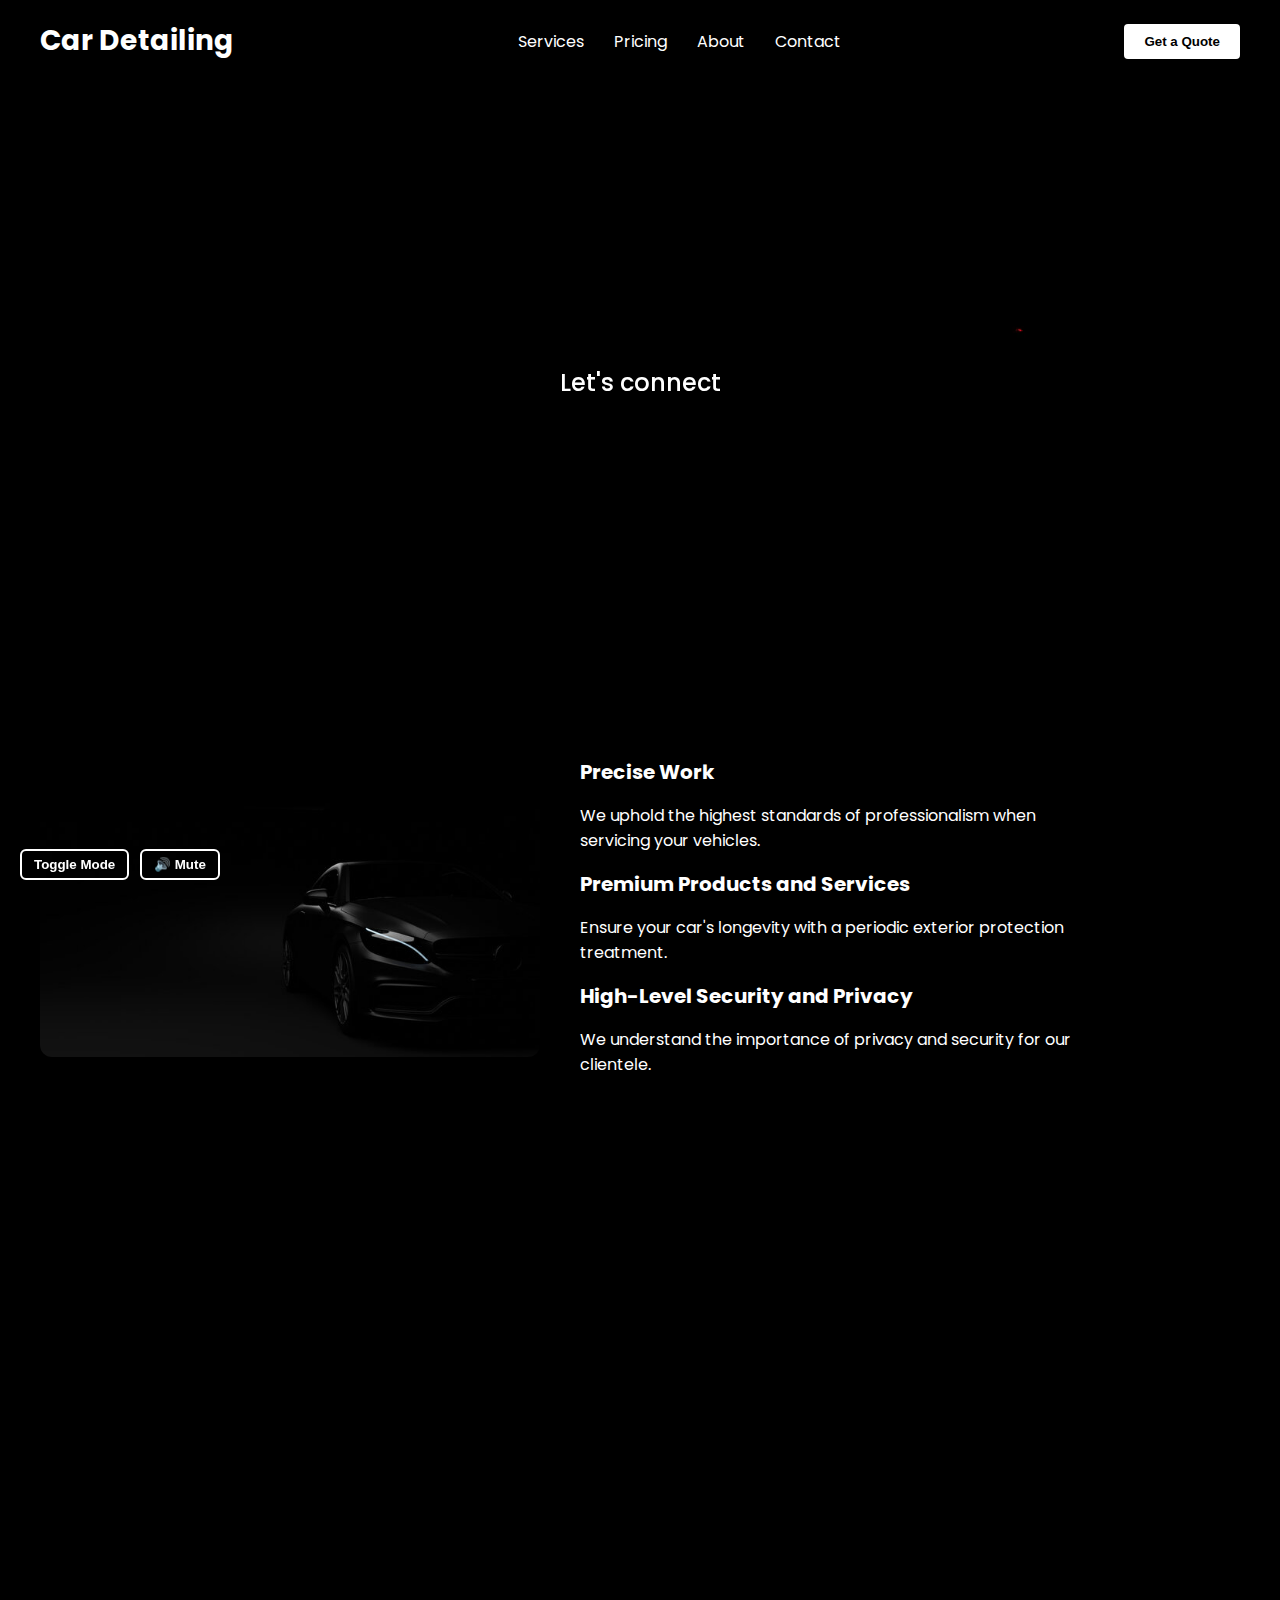
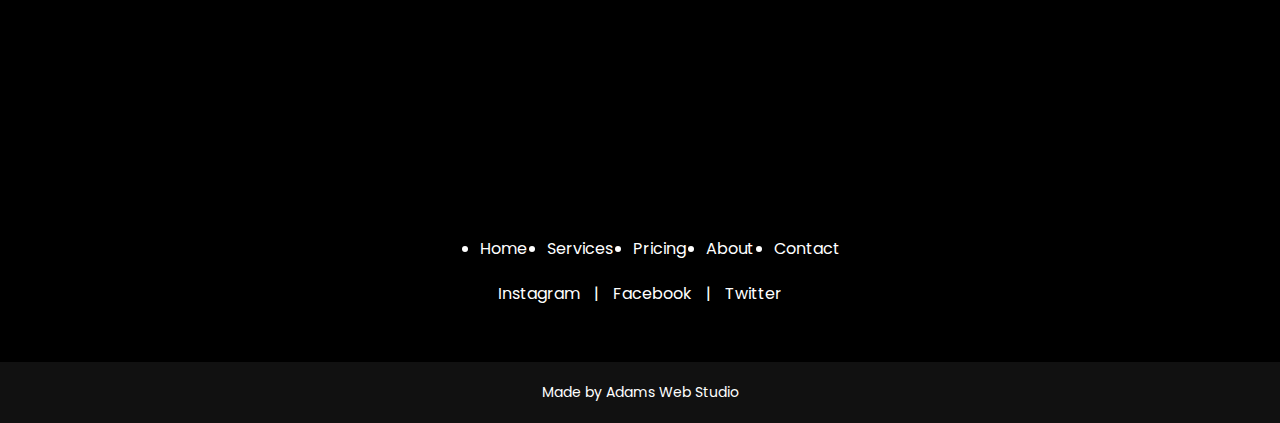
<file: index.html>
<!DOCTYPE html>
<html lang="en">
<head>
  <meta charset="UTF-8" />
  <meta name="viewport" content="width=device-width, initial-scale=1.0" />
  <title>Car Detailing</title>

  <!-- Fonts & Styles -->
  <link href="https://fonts.googleapis.com/css2?family=Poppins:wght@300;400;600&display=swap" rel="stylesheet" />
  <link rel="stylesheet" href="assets/css/style.css" />
  <script defer src="assets/js/script.js"></script>
</head>
<body>

  <!-- THEME + AUDIO TOGGLES -->
  <button id="theme-toggle">Toggle Mode</button>
  <button id="audio-toggle">🔊 Mute</button>

  <!-- BACKGROUND AUDIO (muted by default) -->
  <audio id="bg-audio" autoplay loop muted>
    <source src="assets/audio/engine_idle.mp3" type="audio/mp3" />
    Your browser does not support the audio tag.
  </audio>

  <!-- MOBILE NAV HAMBURGER -->
  <div class="hamburger" onclick="toggleNav()">
    <span></span><span></span><span></span>
  </div>

  <!-- MOBILE NAV MENU -->
  <nav class="mobile-nav" id="mobileNav">
    <ul>
      <li><a href="index.html">Home</a></li>
      <li><a href="services.html">Services</a></li>
      <li><a href="pricing.html">Pricing</a></li>
      <li><a href="about.html">About</a></li>
      <li><a href="contact.html">Contact</a></li>
    </ul>
  </nav>

  <!-- HEADER -->
  <header>
    <h1>Car Detailing</h1>
    <nav class="desktop-nav">
      <ul>
        <li><a href="services.html">Services</a></li>
        <li><a href="pricing.html">Pricing</a></li>
        <li><a href="about.html">About</a></li>
        <li><a href="contact.html">Contact</a></li>
      </ul>
    </nav>
    <button onclick="window.location.href='pricing.html'">Get a Quote</button>
  </header>

  <!-- HERO VIDEO -->
  <section id="hero">
    <div class="video-container">
      <video autoplay loop muted playsinline>
        <source src="assets/images/spinning_car.mp4" type="video/mp4" />
        Your browser does not support the video tag.
      </video>
      <a class="overlay-link" href="services.html">Let's connect</a>
    </div>
  </section>

  <!-- FEATURE SECTION -->
  <section class="feature-section fade-in">
    <img src="assets/images/entry_detail.jpg" alt="Car Image" />
    <div class="feature-text">
      <h3>Precise Work</h3>
      <p>We uphold the highest standards of professionalism when servicing your vehicles.</p>
      <h3>Premium Products and Services</h3>
      <p>Ensure your car's longevity with a periodic exterior protection treatment.</p>
      <h3>High-Level Security and Privacy</h3>
      <p>We understand the importance of privacy and security for our clientele.</p>
    </div>
  </section>

  <!-- CTA OVERLAY -->
  <section class="cta-overlay fade-in">
    <img src="assets/images/maintenance_detail.jpg" alt="Detailing Background" />
    <div class="cta-text">
      <h2>Book your luxury<br>car detailing today</h2>
      <a href="pricing.html">Get a quote now</a>
    </div>
  </section>

  <!-- FOOTER NAV + SOCIAL -->
  <section class="footer-links" id="contact">
    <nav>
      <ul>
        <li><a href="index.html">Home</a></li>
        <li><a href="services.html">Services</a></li>
        <li><a href="pricing.html">Pricing</a></li>
        <li><a href="about.html">About</a></li>
        <li><a href="contact.html">Contact</a></li>
      </ul>
    </nav>
    <p>
      <a href="https://instagram.com" target="_blank">Instagram</a> |
      <a href="https://facebook.com" target="_blank">Facebook</a> |
      <a href="https://twitter.com" target="_blank">Twitter</a>
    </p>
  </section>

  <!-- FOOTER -->
  <footer>
    Made by <a href="https://adamswebstudio.online" target="_blank">Adams Web Studio</a>
  </footer>

  <!-- JS (inline for now or move to script.js) -->
  <script>
    const themeToggle = document.getElementById("theme-toggle");
    const audio = document.getElementById("bg-audio");
    const audioToggle = document.getElementById("audio-toggle");
    const mobileNav = document.getElementById("mobileNav");

    themeToggle.addEventListener("click", () => {
      document.body.classList.toggle("light-mode");
    });

    audioToggle.addEventListener("click", () => {
      audio.muted = !audio.muted;
      audioToggle.textContent = audio.muted ? "🔇 Unmute" : "🔊 Mute";
      if (!audio.muted) audio.play();
    });

    function toggleNav() {
      mobileNav.classList.toggle("open");
    }
  </script>
</body>
</html>
</file>
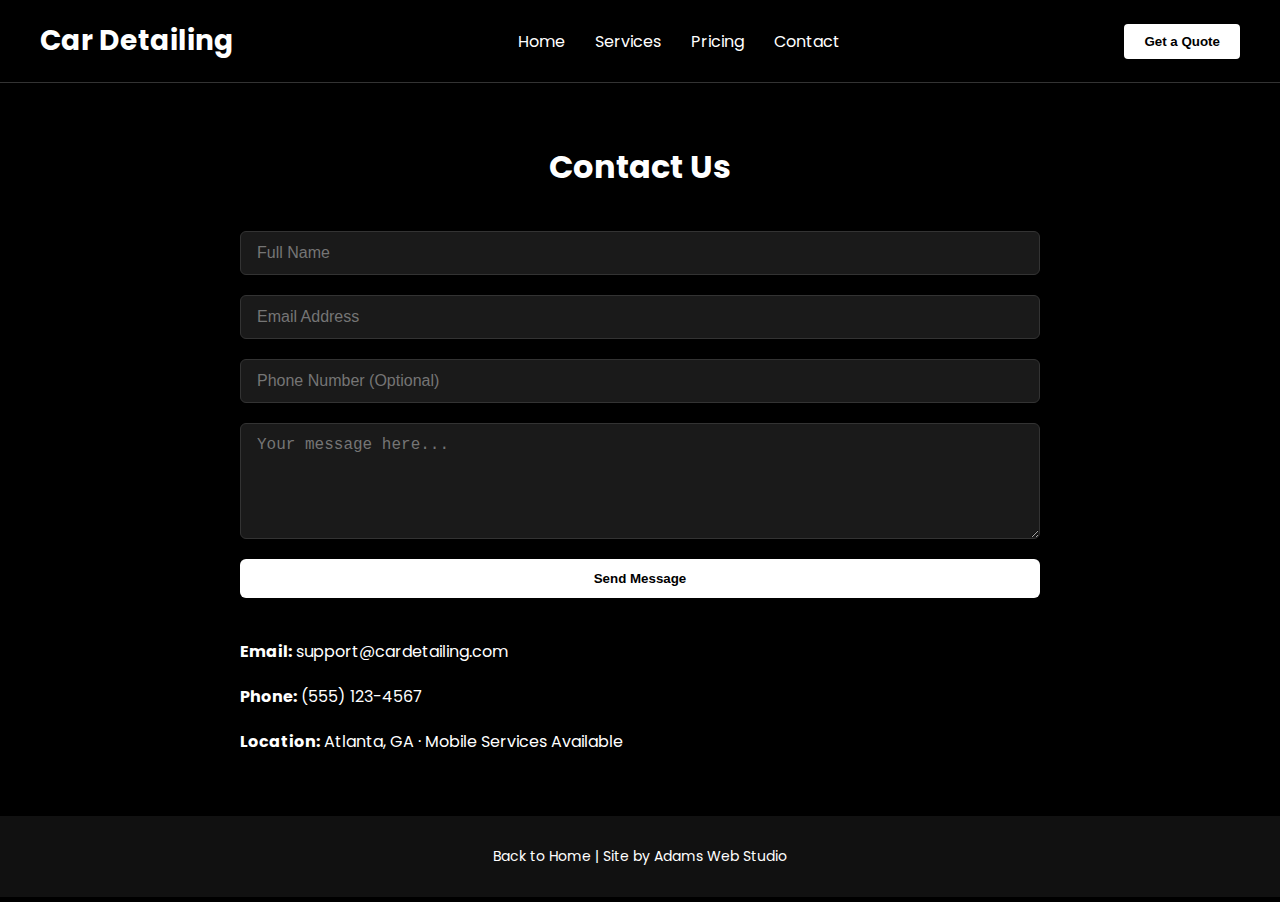
<file: contact.html>
<!DOCTYPE html>
<html lang="en">
<head>
  <meta charset="UTF-8" />
  <meta name="viewport" content="width=device-width, initial-scale=1.0" />
  <title>Contact Us - Car Detailing</title>

  <!-- Font & Style -->
  <link href="https://fonts.googleapis.com/css2?family=Poppins:wght@300;400;600&display=swap" rel="stylesheet" />
  <style>
    body {
      margin: 0;
      padding: 0;
      font-family: 'Poppins', sans-serif;
      background-color: black;
      color: white;
    }

    a {
      color: white;
      text-decoration: none;
    }

    header {
      display: flex;
      justify-content: space-between;
      align-items: center;
      padding: 20px 40px;
      flex-wrap: wrap;
      background-color: black;
      border-bottom: 1px solid #333;
    }

    header h1 {
      font-size: 28px;
      margin: 0;
    }

    nav ul {
      display: flex;
      gap: 30px;
      list-style: none;
      margin: 0;
      padding: 0;
      flex-wrap: wrap;
    }

    nav ul li a {
      color: white;
      font-size: 16px;
    }

    header button {
      background-color: white;
      color: black;
      border: none;
      padding: 10px 20px;
      font-weight: 600;
      cursor: pointer;
      border-radius: 4px;
    }

    /* Contact Section */
    .contact-section {
      max-width: 800px;
      margin: 60px auto;
      padding: 0 20px;
      animation: fadeIn 1.2s ease forwards;
    }

    .contact-section h2 {
      font-size: 32px;
      text-align: center;
      margin-bottom: 40px;
    }

    form {
      display: flex;
      flex-direction: column;
      gap: 20px;
    }

    input, textarea {
      background: #1a1a1a;
      border: 1px solid #333;
      color: white;
      font-size: 16px;
      padding: 12px 16px;
      border-radius: 6px;
      resize: vertical;
    }

    input:focus, textarea:focus {
      outline: none;
      border-color: white;
    }

    button[type="submit"] {
      background-color: white;
      color: black;
      font-weight: bold;
      padding: 12px;
      border: none;
      border-radius: 6px;
      cursor: pointer;
      transition: 0.3s;
    }

    button[type="submit"]:hover {
      background-color: #ddd;
    }

    .contact-info {
      margin-top: 40px;
      font-size: 16px;
      line-height: 1.8;
    }

    footer {
      text-align: center;
      padding: 30px 20px;
      background-color: #111;
      font-size: 14px;
    }

    footer a {
      color: white;
    }

    @keyframes fadeIn {
      from { opacity: 0; transform: translateY(30px); }
      to { opacity: 1; transform: translateY(0); }
    }

    @media (max-width: 600px) {
      header {
        flex-direction: column;
        text-align: center;
      }

      nav ul {
        flex-direction: column;
        gap: 10px;
      }
    }
  </style>
</head>
<body>

  <!-- Navigation -->
  <header>
    <h1>Car Detailing</h1>
    <nav>
      <ul>
        <li><a href="index.html">Home</a></li>
        <li><a href="services.html">Services</a></li>
        <li><a href="pricing.html">Pricing</a></li>
        <li><a href="contact.html">Contact</a></li>
      </ul>
    </nav>
    <button onclick="window.location.href='pricing.html'">Get a Quote</button>
  </header>

  <!-- Contact Form Section -->
  <section class="contact-section">
    <h2>Contact Us</h2>
    <form action="#" method="POST">
      <input type="text" name="name" placeholder="Full Name" required />
      <input type="email" name="email" placeholder="Email Address" required />
      <input type="tel" name="phone" placeholder="Phone Number (Optional)" />
      <textarea name="message" rows="5" placeholder="Your message here..." required></textarea>
      <button type="submit">Send Message</button>
    </form>

    <div class="contact-info">
      <p><strong>Email:</strong> support@cardetailing.com</p>
      <p><strong>Phone:</strong> (555) 123-4567</p>
      <p><strong>Location:</strong> Atlanta, GA · Mobile Services Available</p>
    </div>
  </section>

  <!-- Footer -->
  <footer>
    Back to <a href="index.html">Home</a> | Site by <a href="https://adamswebstudio.online" target="_blank">Adams Web Studio</a>
  </footer>

</body>
</html>
</file>
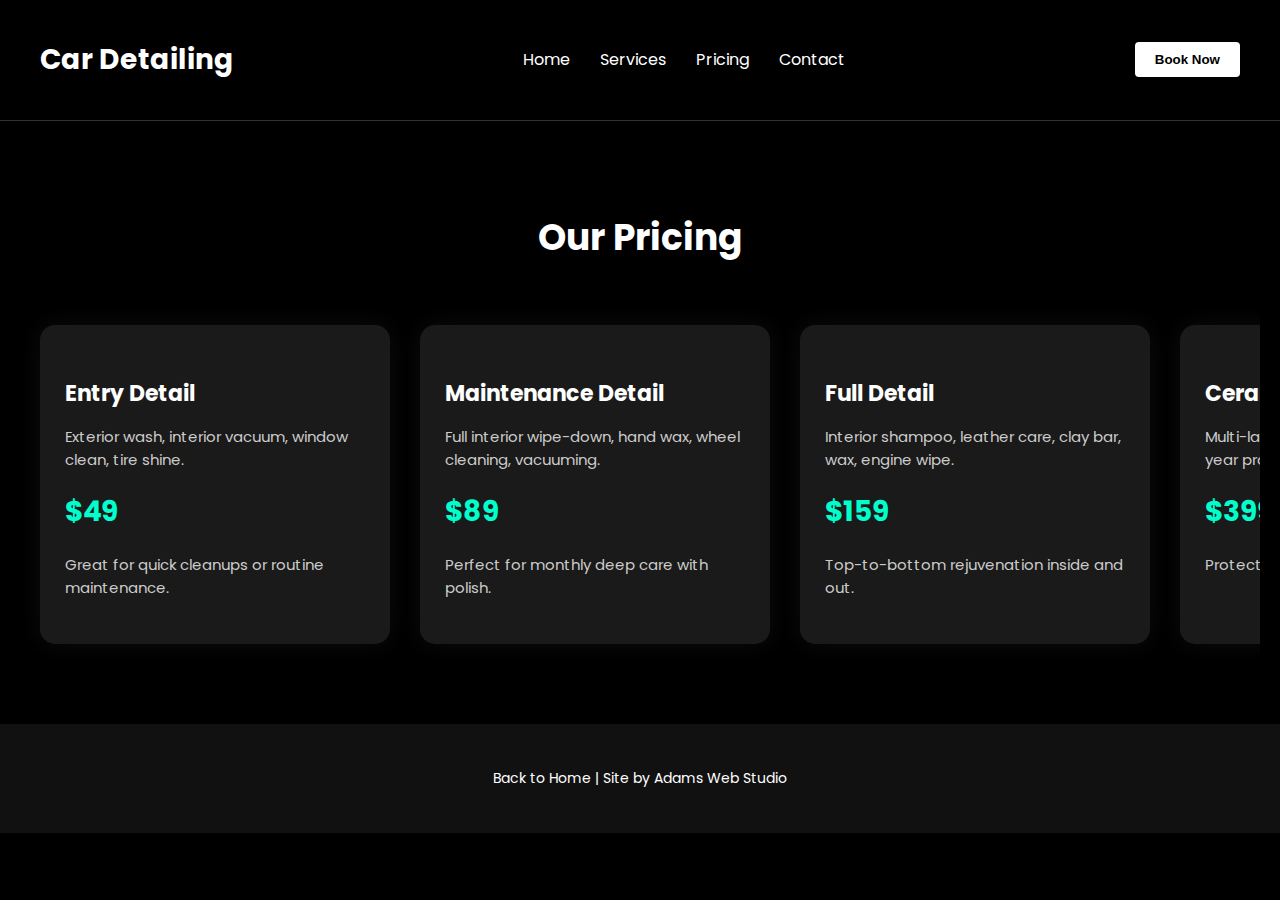
<file: pricing.html>
<!DOCTYPE html>
<html lang="en">
<head>
  <meta charset="UTF-8" />
  <meta name="viewport" content="width=device-width, initial-scale=1.0" />
  <title>Pricing - Car Detailing</title>

  <!-- Font -->
  <link href="https://fonts.googleapis.com/css2?family=Poppins:wght@300;400;600&display=swap" rel="stylesheet" />
  <style>
    body {
      margin: 0;
      padding: 0;
      font-family: 'Poppins', sans-serif;
      background-color: black;
      color: white;
    }

    a {
      color: white;
      text-decoration: none;
    }

    header {
      display: flex;
      justify-content: space-between;
      align-items: center;
      padding: 20px 40px;
      flex-wrap: wrap;
      border-bottom: 1px solid #333;
    }

    header h1 {
      font-size: 28px;
    }

    nav ul {
      display: flex;
      list-style: none;
      gap: 30px;
      padding: 0;
      margin: 0;
    }

    nav ul li a {
      color: white;
      font-size: 16px;
    }

    header button {
      background-color: white;
      color: black;
      border: none;
      padding: 10px 20px;
      font-weight: 600;
      cursor: pointer;
      border-radius: 4px;
    }

    .pricing-section {
      padding: 60px 20px;
      text-align: center;
      animation: fadeIn 1s ease-in-out forwards;
    }

    .pricing-section h2 {
      font-size: 36px;
      margin-bottom: 40px;
    }

    .pricing-cards {
      display: flex;
      overflow-x: auto;
      gap: 30px;
      padding: 20px;
      scroll-snap-type: x mandatory;
    }

    .pricing-card {
      background-color: #1a1a1a;
      flex: 0 0 300px;
      padding: 30px 25px;
      border-radius: 15px;
      text-align: left;
      scroll-snap-align: center;
      box-shadow: 0 0 25px rgba(255, 255, 255, 0.05);
      transition: transform 0.3s ease, box-shadow 0.3s ease;
      animation: slideUp 1s ease forwards;
      opacity: 0;
    }

    .pricing-card:hover {
      transform: translateY(-8px);
      box-shadow: 0 0 40px rgba(255, 255, 255, 0.1);
    }

    .pricing-card h3 {
      font-size: 22px;
      margin-bottom: 10px;
    }

    .pricing-card p {
      font-size: 15px;
      color: #ccc;
    }

    .price {
      font-size: 28px;
      font-weight: bold;
      margin: 20px 0;
      color: #00ffcc;
    }

    footer {
      text-align: center;
      padding: 30px 20px;
      background-color: #111;
      font-size: 14px;
    }

    /* Animations */
    @keyframes fadeIn {
      from { opacity: 0; transform: translateY(20px); }
      to { opacity: 1; transform: translateY(0); }
    }

    @keyframes slideUp {
      from { opacity: 0; transform: translateY(40px); }
      to { opacity: 1; transform: translateY(0); }
    }

    /* Responsive */
    @media (max-width: 768px) {
      .pricing-cards {
        padding: 10px;
        gap: 20px;
      }
    }
  </style>

  <script>
    document.addEventListener("DOMContentLoaded", () => {
      const cards = document.querySelectorAll(".pricing-card");
      const observer = new IntersectionObserver((entries) => {
        entries.forEach(entry => {
          if (entry.isIntersecting) {
            entry.target.style.opacity = 1;
            entry.target.style.animationDelay = "0s";
          }
        });
      }, { threshold: 0.1 });

      cards.forEach(card => observer.observe(card));
    });
  </script>
</head>
<body>

  <!-- Header/Nav -->
  <header>
    <h1>Car Detailing</h1>
    <nav>
      <ul>
        <li><a href="index.html">Home</a></li>
        <li><a href="services.html">Services</a></li>
        <li><a href="pricing.html">Pricing</a></li>
        <li><a href="contact.html">Contact</a></li>
      </ul>
    </nav>
    <button onclick="window.location.href='contact.html'">Book Now</button>
  </header>

  <!-- Pricing Section -->
  <section class="pricing-section">
    <h2>Our Pricing</h2>
    <div class="pricing-cards">

      <div class="pricing-card">
        <h3>Entry Detail</h3>
        <p>Exterior wash, interior vacuum, window clean, tire shine.</p>
        <div class="price">$49</div>
        <p>Great for quick cleanups or routine maintenance.</p>
      </div>

      <div class="pricing-card">
        <h3>Maintenance Detail</h3>
        <p>Full interior wipe-down, hand wax, wheel cleaning, vacuuming.</p>
        <div class="price">$89</div>
        <p>Perfect for monthly deep care with polish.</p>
      </div>

      <div class="pricing-card">
        <h3>Full Detail</h3>
        <p>Interior shampoo, leather care, clay bar, wax, engine wipe.</p>
        <div class="price">$159</div>
        <p>Top-to-bottom rejuvenation inside and out.</p>
      </div>

      <div class="pricing-card">
        <h3>Ceramic Coating</h3>
        <p>Multi-layer ceramic, paint correction, 2-year protection.</p>
        <div class="price">$399+</div>
        <p>Protect your shine and paint for years.</p>
      </div>

      <div class="pricing-card">
        <h3>Engine Bay Detail</h3>
        <p>Degrease and protect all visible engine components.</p>
        <div class="price">$79</div>
        <p>Optional add-on for any detail service.</p>
      </div>

      <div class="pricing-card">
        <h3>Mobile Detailing</h3>
        <p>We come to you with all our detailing services.</p>
        <div class="price">+$20</div>
        <p>Travel fee based on location.</p>
      </div>

    </div>
  </section>

  <!-- Footer -->
  <footer>
    <p>Back to <a href="index.html">Home</a> | Site by <a href="https://adamswebstudio.online" target="_blank">Adams Web Studio</a></p>
  </footer>

</body>
</html>
</file>
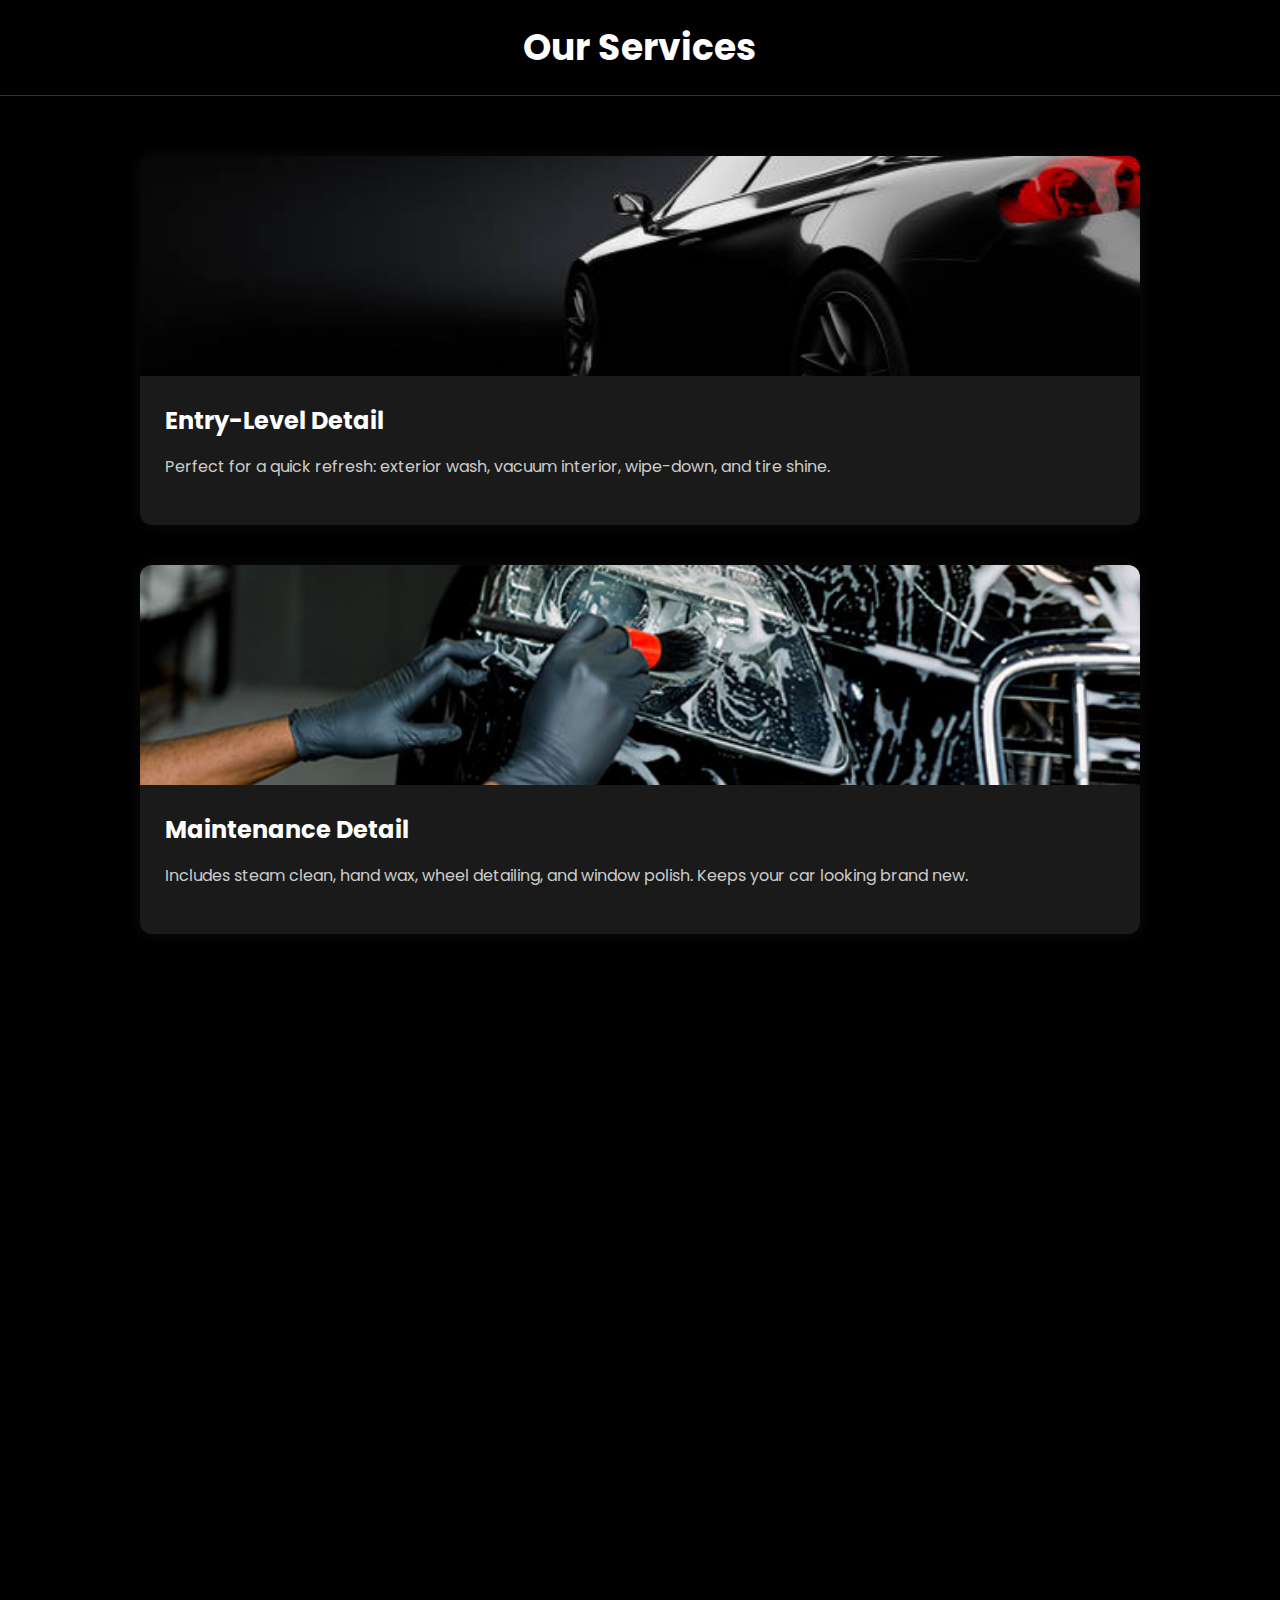
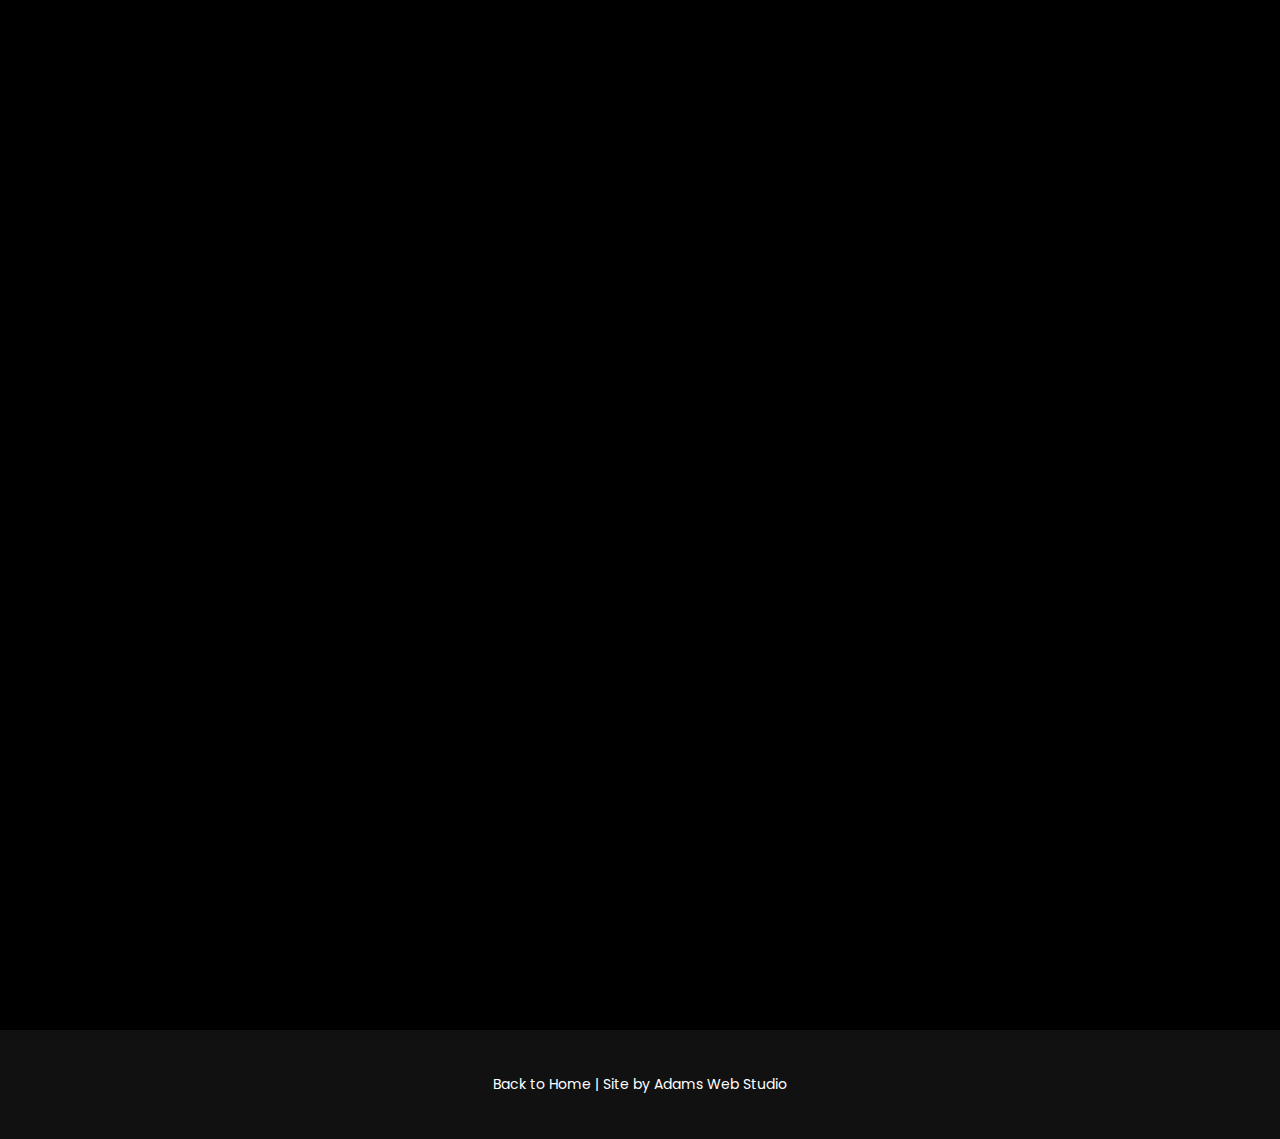
<file: services.html>
<!DOCTYPE html>
<html lang="en">
<head>
  <meta charset="UTF-8" />
  <meta name="viewport" content="width=device-width, initial-scale=1.0" />
  <title>Our Services - Car Detailing</title>

  <!-- Fonts and Styles -->
  <link href="https://fonts.googleapis.com/css2?family=Poppins:wght@300;400;600&display=swap" rel="stylesheet" />
  <style>
    body {
      margin: 0;
      padding: 0;
      font-family: 'Poppins', sans-serif;
      background-color: black;
      color: white;
    }

    a {
      color: white;
      text-decoration: none;
    }

    header {
      padding: 20px 40px;
      text-align: center;
      border-bottom: 1px solid #333;
    }

    header h1 {
      margin: 0;
      font-size: 36px;
      animation: slideDown 1s ease forwards;
    }

    .services-container {
      display: flex;
      flex-direction: column;
      gap: 40px;
      padding: 60px 20px;
      max-width: 1000px;
      margin: auto;
    }

    .service-card {
      background-color: #1a1a1a;
      border-radius: 12px;
      overflow: hidden;
      box-shadow: 0 0 15px rgba(255, 255, 255, 0.05);
      transform: scale(0.95);
      transition: transform 0.4s ease, box-shadow 0.4s ease;
      opacity: 0;
      transform: translateY(50px);
    }

    .service-card.appear {
      opacity: 1;
      transform: translateY(0) scale(1);
    }

    .service-card:hover {
      transform: scale(1.02);
      box-shadow: 0 0 25px rgba(255, 255, 255, 0.1);
    }

    .service-image {
      width: 100%;
      height: 220px;
      object-fit: cover;
      transition: filter 0.5s ease;
    }

    .service-card:hover .service-image {
      filter: brightness(1.1);
    }

    .service-content {
      padding: 20px 25px 30px;
    }

    .service-content h2 {
      margin: 0 0 10px;
      font-size: 24px;
      animation: fadeIn 1s ease forwards;
    }

    .service-content p {
      color: #ccc;
      font-size: 16px;
      animation: fadeIn 1.3s ease forwards;
    }

    footer {
      text-align: center;
      padding: 30px 20px;
      background-color: #111;
      font-size: 14px;
    }

    footer a {
      color: white;
    }

    /* Animations */
    @keyframes fadeIn {
      from { opacity: 0; transform: translateY(20px); }
      to { opacity: 1; transform: translateY(0); }
    }

    @keyframes slideDown {
      from { opacity: 0; transform: translateY(-40px); }
      to { opacity: 1; transform: translateY(0); }
    }

    /* Responsive */
    @media (max-width: 600px) {
      .service-content {
        padding: 15px;
      }
      .service-content h2 {
        font-size: 20px;
      }
      .service-content p {
        font-size: 14px;
      }
    }
  </style>

  <script>
    document.addEventListener("DOMContentLoaded", () => {
      const cards = document.querySelectorAll(".service-card");
      const observer = new IntersectionObserver((entries) => {
        entries.forEach(entry => {
          if (entry.isIntersecting) {
            entry.target.classList.add("appear");
          }
        });
      }, { threshold: 0.2 });

      cards.forEach(card => observer.observe(card));
    });
  </script>
</head>
<body>

  <!-- Header -->
  <header>
    <h1>Our Services</h1>
  </header>

  <!-- Services Section -->
  <section class="services-container">

    <div class="service-card">
      <img src="assets/images/entry.jpg" class="service-image" alt="Entry Level Detail" />
      <div class="service-content">
        <h2>Entry-Level Detail</h2>
        <p>Perfect for a quick refresh: exterior wash, vacuum interior, wipe-down, and tire shine.</p>
      </div>
    </div>

    <div class="service-card">
      <img src="assets/images/maintenance.jpg" class="service-image" alt="Maintenance Detail" />
      <div class="service-content">
        <h2>Maintenance Detail</h2>
        <p>Includes steam clean, hand wax, wheel detailing, and window polish. Keeps your car looking brand new.</p>
      </div>
    </div>

    <div class="service-card">
      <img src="assets/images/full.jpg" class="service-image" alt="Full Detail" />
      <div class="service-content">
        <h2>Full Detail</h2>
        <p>Top-to-bottom deep clean: clay bar, paint correction, shampoo carpets, and leather conditioning.</p>
      </div>
    </div>

    <div class="service-card">
      <img src="assets/images/engine.jpg" class="service-image" alt="Engine Bay Cleaning" />
      <div class="service-content">
        <h2>Engine Bay Cleaning</h2>
        <p>Degrease and detail your engine bay safely and professionally. Great for shows or resale value.</p>
      </div>
    </div>

    <div class="service-card">
      <img src="assets/images/ceramic.jpg" class="service-image" alt="Ceramic Coating" />
      <div class="service-content">
        <h2>Ceramic Coating</h2>
        <p>Protect your paint with long-lasting ceramic coating. Shine and durability guaranteed.</p>
      </div>
    </div>

    <div class="service-card">
      <img src="assets/images/mobile.jpg" class="service-image" alt="Mobile Detailing" />
      <div class="service-content">
        <h2>Mobile Detailing</h2>
        <p>We come to you! All detailing services available at your home or office.</p>
      </div>
    </div>

  </section>

  <!-- Footer -->
  <footer>
    <p>Back to <a href="index.html">Home</a> | Site by <a href="https://adamswebstudio.online" target="_blank">Adams Web Studio</a></p>
  </footer>

</body>
</html>
</file>
<file: assets/css/style.css>
/* === BASE STYLES === */
body {
  margin: 0;
  padding: 0;
  font-family: 'Poppins', sans-serif;
  background-color: black;
  color: white;
  transition: background-color 0.4s ease, color 0.4s ease;
}

a {
  color: white;
  text-decoration: none;
  transition: 0.3s ease;
}

a:hover {
  text-decoration: underline;
}

/* === LIGHT MODE === */
body.light-mode {
  background-color: white;
  color: black;
}

body.light-mode a {
  color: black;
}

body.light-mode header button {
  background-color: black;
  color: white;
}

body.light-mode footer {
  background-color: #eee;
}

/* === HEADER === */
header {
  display: flex;
  justify-content: space-between;
  align-items: center;
  padding: 20px 40px;
  flex-wrap: wrap;
  background-color: transparent;
  position: relative;
  z-index: 10;
}

header h1 {
  font-size: 28px;
  margin: 0;
}

nav.desktop-nav ul {
  display: flex;
  list-style: none;
  gap: 30px;
  padding: 0;
  margin: 0;
}

nav.desktop-nav ul li a {
  font-size: 16px;
}

/* === CTA BUTTON === */
header button {
  background-color: white;
  color: black;
  border: none;
  padding: 10px 20px;
  font-weight: 600;
  cursor: pointer;
  border-radius: 4px;
  transition: background-color 0.3s ease;
}

header button:hover {
  background-color: #ddd;
}

/* === HERO VIDEO === */
#hero {
  position: relative;
  text-align: center;
  overflow: hidden;
}

.video-container {
  position: relative;
  width: 100%;
  max-height: 600px;
  overflow: hidden;
}

.video-container video {
  width: 100%;
  height: auto;
  object-fit: cover;
  display: block;
}

.overlay-link {
  position: absolute;
  top: 50%;
  left: 50%;
  transform: translate(-50%, -50%);
  font-size: 24px;
  font-weight: 500;
  background-color: rgba(0, 0, 0, 0.4);
  padding: 10px 20px;
  border-radius: 8px;
}

/* === FEATURES SECTION === */
.feature-section {
  display: flex;
  flex-wrap: wrap;
  padding: 60px 40px;
  align-items: center;
  gap: 40px;
}

.feature-section img {
  width: 100%;
  max-width: 500px;
  border-radius: 12px;
}

.feature-text {
  max-width: 500px;
}

.feature-text h3 {
  margin: 15px 0 5px;
  font-size: 20px;
}

/* === CTA OVERLAY SECTION === */
.cta-overlay {
  position: relative;
  margin: 60px 0;
}

.cta-overlay img {
  width: 100%;
  max-height: 500px;
  object-fit: cover;
  border-radius: 12px;
}

.cta-text {
  position: absolute;
  top: 20px;
  left: 20px;
  background-color: rgba(0, 0, 0, 0.5);
  padding: 20px;
  border-radius: 10px;
}

.cta-text h2 {
  margin: 0 0 10px;
  font-size: 26px;
}

/* === FOOTER LINKS & SOCIALS === */
.footer-links {
  text-align: center;
  padding: 40px 20px;
}

.footer-links nav ul {
  display: flex;
  justify-content: center;
  gap: 20px;
  flex-wrap: wrap;
  margin-bottom: 20px;
}

.footer-links p a {
  margin: 0 10px;
}

/* === FOOTER === */
footer {
  text-align: center;
  padding: 20px;
  background-color: #111;
  font-size: 14px;
}

/* === THEME & AUDIO TOGGLES === */
#theme-toggle,
#audio-toggle {
  position: fixed;
  bottom: 20px;
  padding: 6px 12px;
  font-weight: bold;
  border-radius: 6px;
  border: 2px solid white;
  background: none;
  color: white;
  cursor: pointer;
  z-index: 9999;
}

#theme-toggle {
  left: 20px;
}

#audio-toggle {
  left: 140px;
}

body.light-mode #theme-toggle,
body.light-mode #audio-toggle {
  color: black;
  border-color: black;
}

/* === HAMBURGER MENU === */
.hamburger {
  display: none;
  flex-direction: column;
  cursor: pointer;
  z-index: 9998;
  position: absolute;
  top: 25px;
  right: 30px;
}

.hamburger span {
  height: 3px;
  width: 25px;
  background: white;
  margin: 4px 0;
  border-radius: 2px;
}

nav.mobile-nav {
  display: none;
  position: fixed;
  top: 0;
  right: 0;
  background: black;
  width: 60%;
  height: 100vh;
  flex-direction: column;
  align-items: center;
  padding-top: 80px;
  z-index: 9997;
  transform: translateX(100%);
  transition: transform 0.4s ease;
}

nav.mobile-nav.open {
  transform: translateX(0%);
  display: flex;
}

nav.mobile-nav ul {
  list-style: none;
  padding: 0;
  text-align: center;
}

nav.mobile-nav ul li {
  margin: 20px 0;
}

nav.mobile-nav ul li a {
  font-size: 18px;
  color: white;
  text-decoration: none;
}

/* === ANIMATIONS === */
.fade-in {
  opacity: 0;
  transform: translateY(40px);
  transition: all 0.8s ease-in-out;
}

.appear {
  opacity: 1;
  transform: translateY(0);
}

/* === RESPONSIVE === */
@media (max-width: 768px) {
  .desktop-nav {
    display: none;
  }

  .hamburger {
    display: flex;
  }

  header {
    padding: 20px;
  }

  .feature-section {
    flex-direction: column;
    padding: 40px 20px;
  }

  .cta-text h2 {
    font-size: 20px;
  }

  .overlay-link {
    font-size: 18px;
    padding: 8px 16px;
  }
}
</file>
